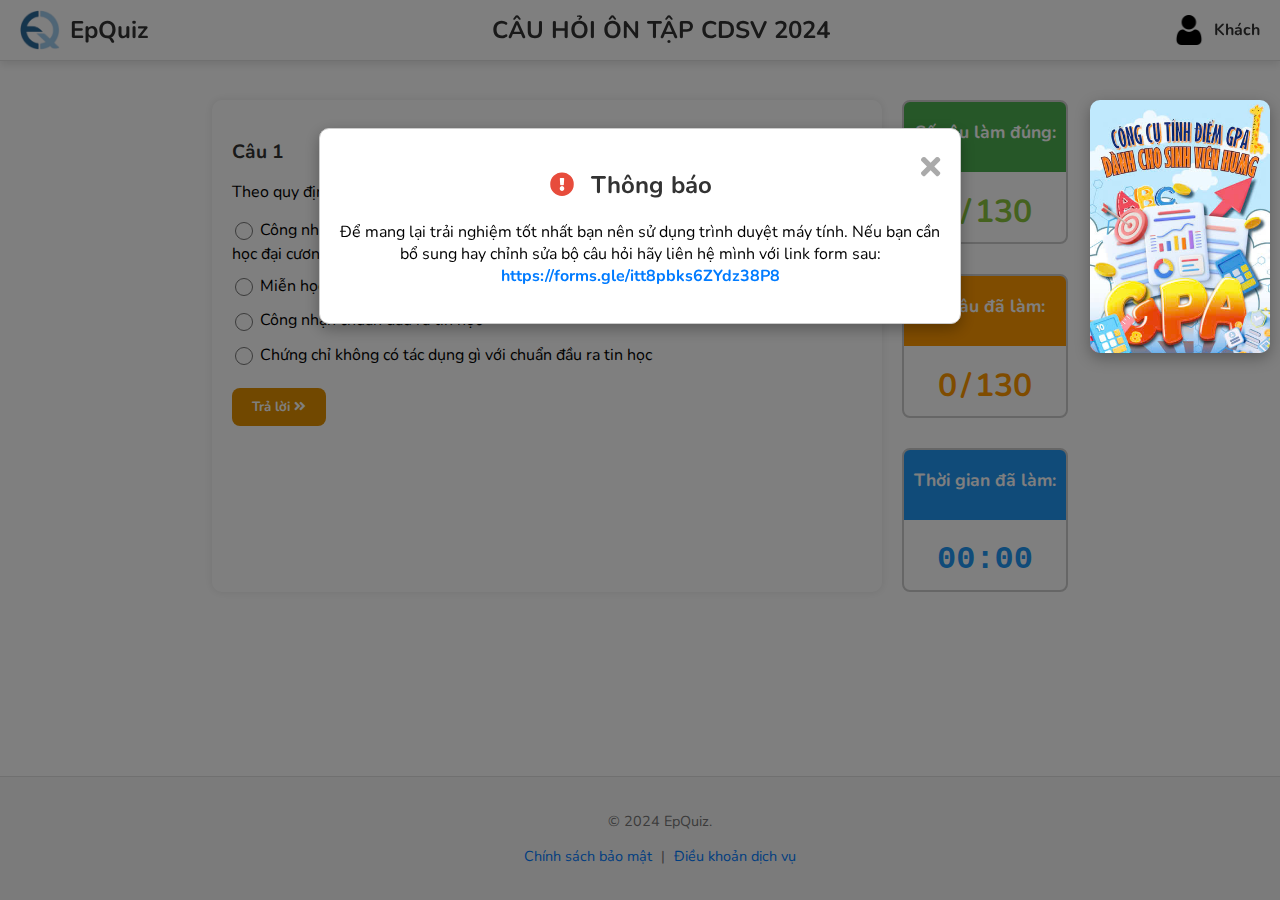
<file: index.html>
<!DOCTYPE html>
<html lang="en">

<head>
  <meta charset="UTF-8">
  <meta name="viewport" content="width=device-width, initial-scale=1.0">
  <meta property="og:title" content="Ôn thi Công dân Sinh viên 2024">
  <meta property="og:description" content="Trang ôn trắc nghiệm Công dân sinh viên tại HUMG">
  <meta property="og:image" content="https://encrypted-tbn0.gstatic.com/images?q=tbn:ANd9GcQWUZMB4Z8d89dnsd3z-belTHuyxl2OoBnrgA&s">
  <meta property="og:url" content="https://epchannel.github.io/on_thi_CDSV_2024">
  <meta property="og:type" content="website">
  <title>Ôn thi Công dân Sinh viên 2024</title>
  <link rel="stylesheet" href="style.css">
  <link rel="preconnect" href="https://fonts.googleapis.com">
  <link rel="preconnect" href="https://fonts.gstatic.com" crossorigin>
  <link href="https://fonts.googleapis.com/css2?family=Nunito:wght@300;400;600;700;800&display=swap" rel="stylesheet">
  <link rel="icon" href="assets/Logo_EQ_small.png" type="image/x-icon">
  <link rel="stylesheet" href="https://cdnjs.cloudflare.com/ajax/libs/font-awesome/5.15.4/css/all.min.css">
  <link href="https://fonts.googleapis.com/css2?family=Roboto:wght@400;500;700&display=swap" rel="stylesheet">
</head>

<body>

  <!-- Banner quảng cáo -->
<div id="adBanner">
  <a href="FrontEnd/gpa.html" target="_blank">
      <img src="assets/banner Oanh.jpg" alt="Quảng cáo">
  </a>
</div>

  <!-- Header -->
  <header>
    <div class="logo">
      <img src="assets/Logo_EQ_small.png" alt="EpQuiz Logo">
      <span>EpQuiz</span>
    </div>
    <nav>
      <a href="https://ctsv.humg.edu.vn/">CÂU HỎI ÔN TẬP CDSV 2024  </a>
    </nav>
    <div class="user">
      <img src="assets/user.png" alt="User Icon">
      <span>Khách</span>
    </div>
  </header>

  <!-- Main Content -->
  <div id="main-container">
    <div id="quiz-container">
        <div id="left-column">
            <div id="question-box-wrapper">
                <div id="question-box">
                    <h3 id="question-number"></h3>
                    <p id="question-text"></p>
                    <form id="answer-list"></form>
                </div>
            </div>
            <div id="submit-answer-container">
                <button id="submit-answer">Trả lời <i class="fa fa-angle-double-right"></i></button>
            </div>
            <div id="correct-answer" class="anwsers-correct sai fw600" style="display: none;"></div>
            <div id="next-question-container" style="display: none;">
                <button id="next-question">Câu hỏi tiếp theo <i class="fa fa-angle-double-right"></i></button>
            </div>
        </div>
        <div id="right-column">
          <div id="stats-box">
              <div class="stat-item">
                  <p>Số câu làm đúng:</p>
                  <div class="stat-group">
                      <span id="correct-count">0</span>
                      <span class="separator">/</span>
                      <span id="total-questions">130</span>
                  </div>
              </div>
              <div class="stat-item">
                  <p>Số câu đã làm:</p>
                  <div class="stat-group">
                      <span id="attempted-count">0</span>
                      <span class="separator">/</span>
                      <span id="total-questions">130</span>
                  </div>
              </div>
              <div class="stat-item">
                  <p>Thời gian đã làm:</p>
                  <div class="stat-group">
                      <span id="elapsed-time">00:00</span>
                  </div>
              </div>
          </div>
      </div>
      
      
      
      
      
    </div>
</div>




  

  

  <!-- Footer -->
  <footer>
    <p>&copy; 2024 EpQuiz.</p>
    <p>
      <a href="#">Chính sách bảo mật</a> | 
      <a href="#">Điều khoản dịch vụ</a>
    </p>
  </footer>
  <button id="onTopBtn" title="Go to top">↑</button>
  <script src="main.js"></script>
  

  <!-- Popup -->
 <!-- Popup -->
<!-- Popup -->
<div id="myPopup" class="popup">
  <div class="popup-content">
    <span class="closeBtn"><i class="fas fa-times"></i></span>
    <h2><i class="fas fa-exclamation-circle"></i> Thông báo</h2>
    <p>Để mang lại trải nghiệm tốt nhất bạn nên sử dụng trình duyệt máy tính. Nếu bạn cần bổ sung hay chỉnh sửa bộ câu hỏi hãy liên hệ mình với link form sau: <a href="https://forms.gle/itt8pbks6ZYdz38P8" target="_blank">https://forms.gle/itt8pbks6ZYdz38P8</a></p>
  </div>
</div>


<script>
// Hiển thị popup khi trang tải
window.onload = function() {
    document.getElementById('myPopup').style.display = 'block';
};

// Đóng popup khi người dùng nhấn nút "x"
document.getElementsByClassName('closeBtn')[0].onclick = function() {
    document.getElementById('myPopup').style.display = 'none';
};

// Đóng popup nếu người dùng click bên ngoài popup
window.onclick = function(event) {
    if (event.target == document.getElementById('myPopup')) {
        document.getElementById('myPopup').style.display = 'none';
    }
};
</script>
</body>


</body>

</html>
</file>
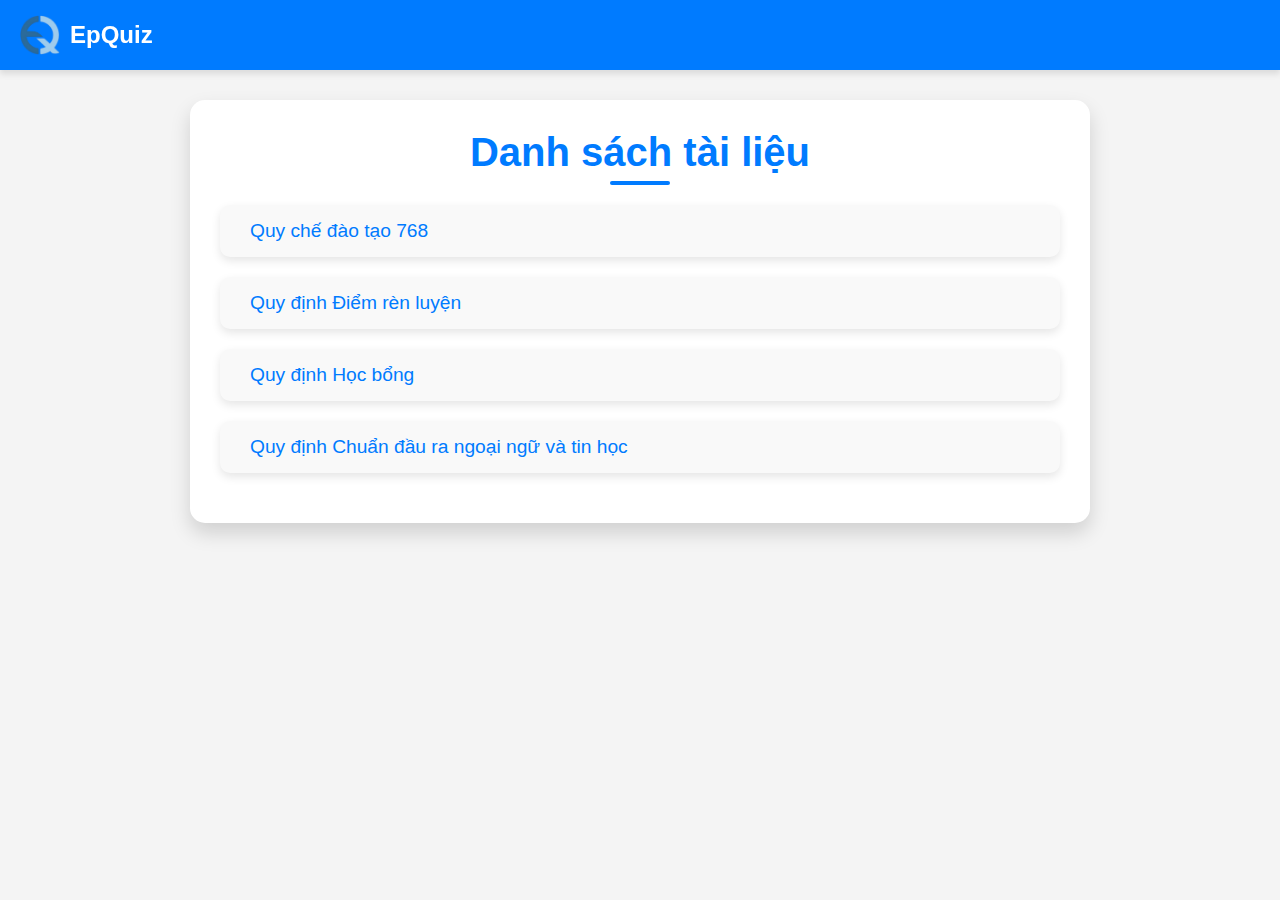
<file: documents.html>
<!DOCTYPE html>
<html lang="en">
<head>
    <meta charset="UTF-8">
    <meta name="viewport" content="width=device-width, initial-scale=1.0">
    <meta property="og:title" content="Danh sách tài liệu PDF - EpQuiz">
    <meta property="og:description" content="Danh sách tài liệu PDF - EpQuiz">
    <title>Danh Sách Tài Liệu PDF</title>
    <link rel="stylesheet" href="/documents/style.css">
    <link rel="icon" href="https://consumersiteimages.trustpilot.net/business-units/541810ac00006400057a5a7a-198x149-1x.jpg" type="image/x-icon">
</head>
<body>

    <!-- Header -->
    <header>
        <div class="logo">
            <img src="/assets/Logo_EQ_small.png" alt="EpQuiz Logo">
            <span>EpQuiz</span>
        </div>
    </header>

    <!-- Main Content -->
    <div id="pdf-container">
        <h1>Danh sách tài liệu</h1>
        <ul class="pdf-list">
            <li>
                <a href="https://drive.google.com/file/d/1Lav1Ri54Y5Z-yljbLWBaKx2jJlJdPh44/preview" target="_blank">
                    <i class="fas fa-file-pdf"></i> 
                    <span>Quy chế đào tạo 768</span>
                    <i class="fas fa-download download-icon"></i>
                </a>
            </li>
            <li>
                <a href="https://drive.google.com/file/d/14opUhyWqnWhcyLnVlNOsw8OHDh3dr_-O/preview" target="_blank">
                    <i class="fas fa-file-pdf"></i> 
                    <span>Quy định Điểm rèn luyện</span>
                    <i class="fas fa-download download-icon"></i>
                </a>
            </li>
            <li>
                <a href="https://drive.google.com/file/d/18bPsLfixugI4q-OLJy9_-e1VN7WNI51D/preview" target="_blank">
                    <i class="fas fa-file-pdf"></i> 
                    <span>Quy định Học bổng</span>
                    <i class="fas fa-download download-icon"></i>
                </a>
            </li>
            <li>
                <a href="https://drive.google.com/file/d/1PG-9a5IuqY5s8Z8X8XBdx5x_5Fsdgev2/preview" target="_blank">
                    <i class="fas fa-file-pdf"></i> 
                    <span>Quy định Chuẩn đầu ra ngoại ngữ và tin học</span>
                    <i class="fas fa-download download-icon"></i>
                </a>
            </li>
            <!-- Thêm các tài liệu khác ở đây -->
        </ul>
</file>
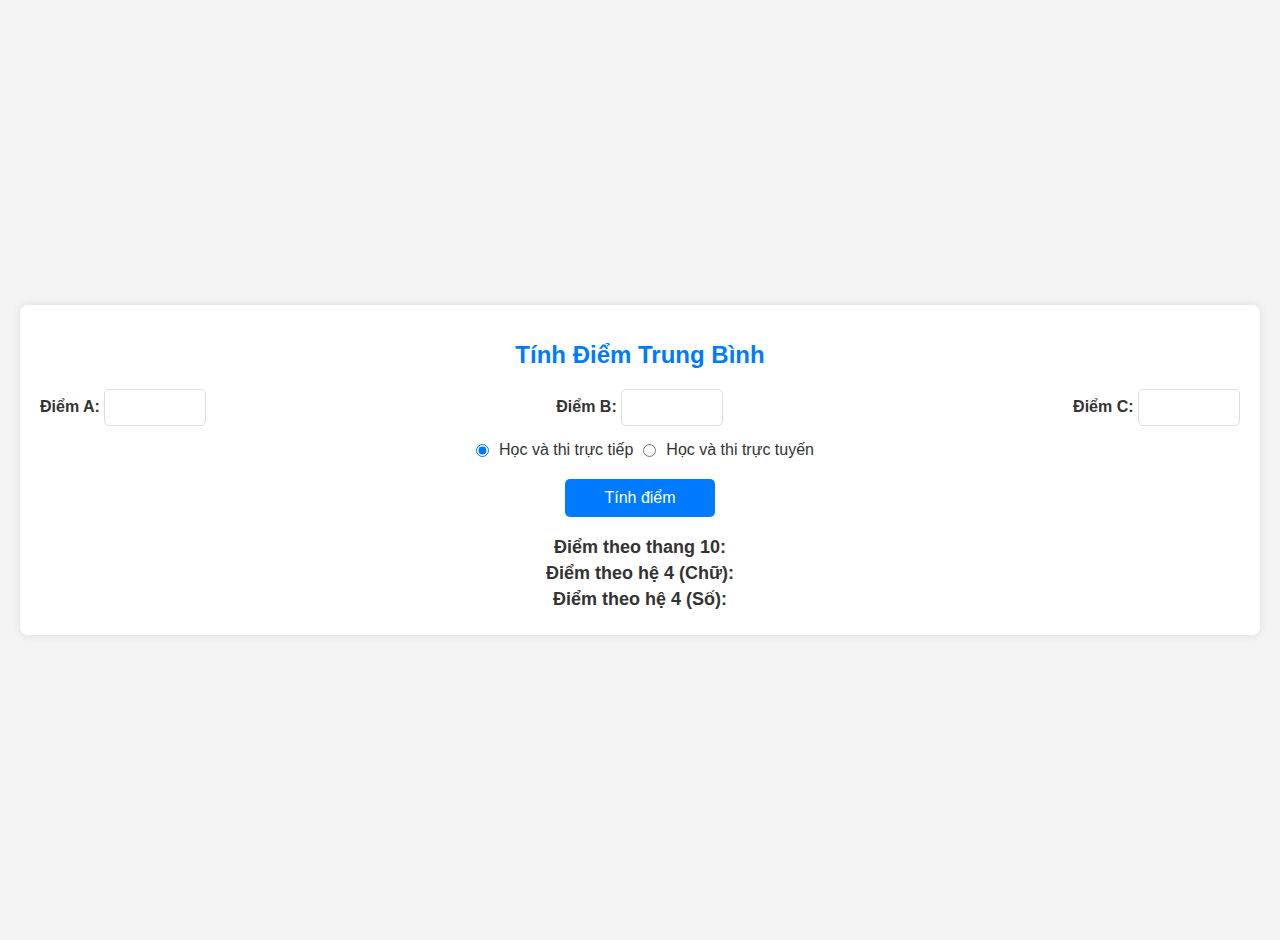
<file: FrontEnd/gpa.html>
<!DOCTYPE html>
<html lang="vi">
<head>
    <meta charset="UTF-8">
    <meta name="viewport" content="width=device-width, initial-scale=1.0">
    <title>Tính Điểm Trung Bình Môn Học HUMG</title>
    
    <style>
        body {
            font-family: Arial, sans-serif;
            background-color: #f4f4f4;
            color: #333;
            margin: 0;
            padding: 20px;
            display: flex;
            justify-content: center;
            align-items: center;
            height: 100vh;
        }
        .container {
            background-color: white;
            padding: 20px;
            border-radius: 8px;
            box-shadow: 0 0 10px rgba(0, 0, 0, 0.1);
            max-width: 100%;
            width: 100%;
            box-sizing: border-box;
            text-align: center;
        }
        h1 {
            color: #007BFF;
            margin-bottom: 20px;
            font-size: 24px;
        }
        .input-group {
            display: flex;
            justify-content: space-between;
            flex-wrap: wrap;
            margin-bottom: 15px;
        }
        .input-group label {
            font-weight: bold;
            margin-bottom: 5px;
        }
        .input-group input[type="number"] {
            padding: 10px;
            border-radius: 5px;
            border: 1px solid #ddd;
            width: 80px;
            text-align: center;
        }
        .mode-group {
            display: flex;
            justify-content: center;
            align-items: center;
            margin-bottom: 20px;
        }
        .mode-group input[type="radio"] {
            margin: 0 10px;
        }
        button {
            background-color: #007BFF;
            color: white;
            padding: 10px 15px;
            border: none;
            border-radius: 5px;
            cursor: pointer;
            font-size: 16px;
            box-sizing: border-box;
            width: 150px;
            margin: 0 auto;
        }
        button:hover {
            background-color: #0056b3;
        }
        .result {
            margin-top: 20px;
            font-size: 18px;
            font-weight: bold;
        }
        .result p {
            margin: 5px 0;
        }
        @media only screen and (max-width: 600px) {
            .input-group {
                flex-direction: column;
                align-items: center;
            }
            .input-group input[type="number"] {
                width: 100%;
                margin-bottom: 10px;
            }
            button {
                width: 100%;
            }
        }
    </style>
    <script>
        function calculateGrade() {
            const A = parseFloat(document.getElementById("A").value);
            const B = parseFloat(document.getElementById("B").value);
            const C = parseFloat(document.getElementById("C").value);
            const mode = document.querySelector('input[name="mode"]:checked').value;

            let finalGrade;
            if (mode === "direct") {
                finalGrade = 0.6 * A + 0.3 * B + 0.1 * C;
            } else {
                finalGrade = 0.5 * A + 0.4 * B + 0.1 * C;
            }

            let gradeLetter;
            let gradePoint;

            if (finalGrade >= 9.0) {
                gradeLetter = "A+";
                gradePoint = 4.0;
            } else if (finalGrade >= 8.5) {
                gradeLetter = "A";
                gradePoint = 3.7;
            } else if (finalGrade >= 8.0) {
                gradeLetter = "B+";
                gradePoint = 3.5;
            } else if (finalGrade >= 7.0) {
                gradeLetter = "B";
                gradePoint = 3.0;
            } else if (finalGrade >= 6.5) {
                gradeLetter = "C+";
                gradePoint = 2.5;
            } else if (finalGrade >= 5.5) {
                gradeLetter = "C";
                gradePoint = 2.0;
            } else if (finalGrade >= 5.0) {
                gradeLetter = "D+";
                gradePoint = 1.5;
            } else if (finalGrade >= 4.0) {
                gradeLetter = "D";
                gradePoint = 1.0;
            } else {
                gradeLetter = "F";
                gradePoint = 0.0;
            }

            document.getElementById("result10").textContent = `Điểm theo thang 10: ${finalGrade.toFixed(2)}`;
            document.getElementById("result4letter").textContent = `Điểm theo hệ 4 (Chữ): ${gradeLetter}`;
            document.getElementById("result4number").textContent = `Điểm theo hệ 4 (Số): ${gradePoint}`;
        }
    </script>
</head>
<body>

    
    <div class="container">
        <h1>Tính Điểm Trung Bình</h1>
        <div class="input-group">
            <div>
                <label for="A">Điểm A:</label>
                <input type="number" id="A" name="A" step="0.1" min="0" max="10" required>
            </div>
            <div>
                <label for="B">Điểm B:</label>
                <input type="number" id="B" name="B" step="0.1" min="0" max="10" required>
            </div>
            <div>
                <label for="C">Điểm C:</label>
                <input type="number" id="C" name="C" step="0.1" min="0" max="10" required>
            </div>
        </div>
        <div class="mode-group">
            <input type="radio" id="direct" name="mode" value="direct" checked>
            <label for="direct">Học và thi trực tiếp</label>
            <input type="radio" id="online" name="mode" value="online">
            <label for="online">Học và thi trực tuyến</label>
        </div>
        <button onclick="calculateGrade()">Tính điểm</button>
        <div class="result">
            <p id="result10">Điểm theo thang 10:</p>
            <p id="result4letter">Điểm theo hệ 4 (Chữ):</p>
            <p id="result4number">Điểm theo hệ 4 (Số):</p>
        </div>
    </div>
</body>
</html>
</file>
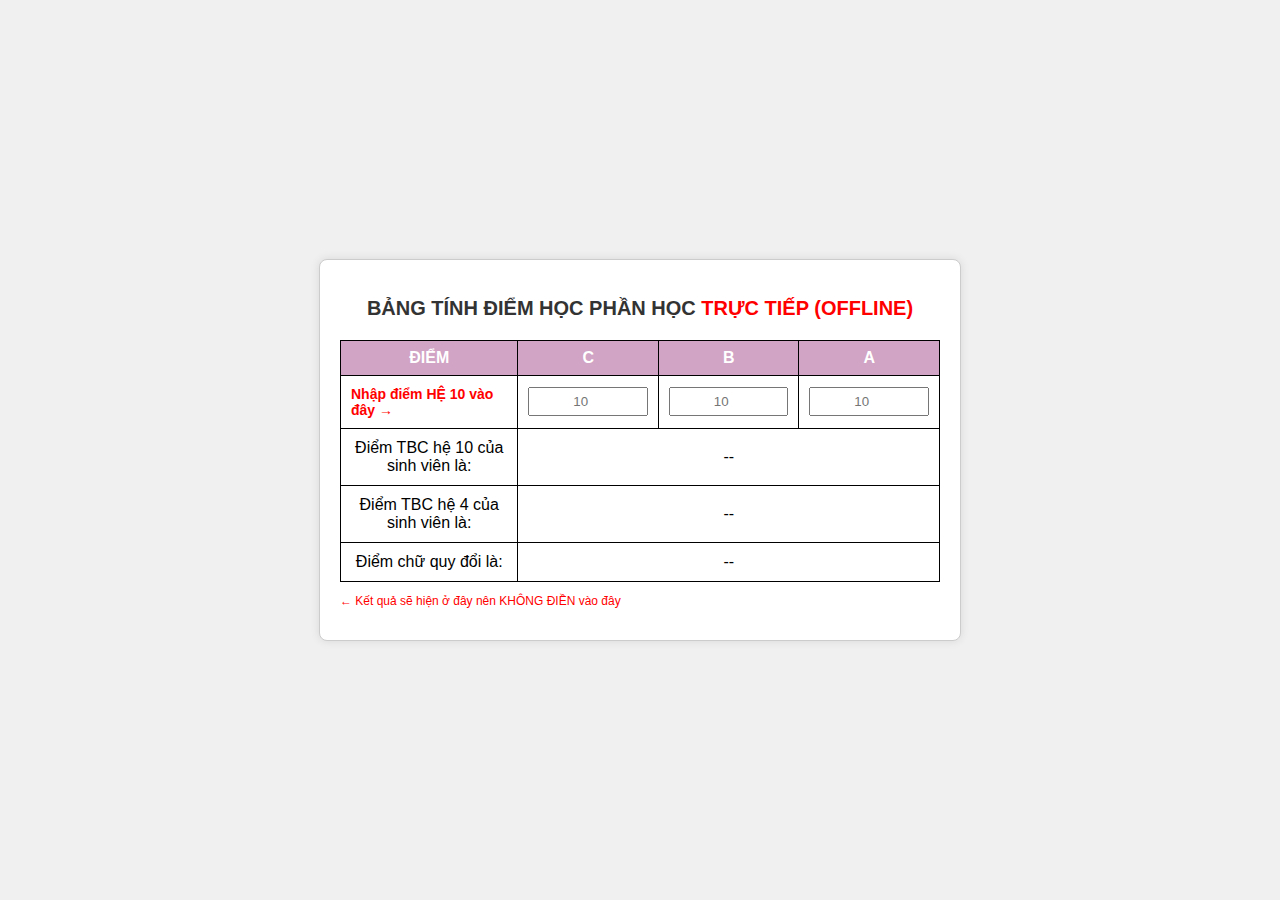
<file: FrontEnd/Web.html>
<!DOCTYPE html>
<html lang="en">
<head>
    <meta charset="UTF-8">
    <meta name="viewport" content="width=device-width, initial-scale=1.0">
    <title>Bảng Tính Điểm</title>
    <link rel="stylesheet" href="styles.css">
</head>
<body>
    <div class="container">
        <h2>BẢNG TÍNH ĐIỂM HỌC PHẦN HỌC <span class="highlight">TRỰC TIẾP (OFFLINE)</span></h2>
        <table>
            <thead>
                <tr>
                    <th>ĐIỂM</th>
                    <th>C</th>
                    <th>B</th>
                    <th>A</th>
                </tr>
            </thead>
            <tbody>
                <tr>
                    <td class="enter-score">Nhập điểm HỆ 10 vào đây →</td>
                    <td><input type="number" id="inputC" placeholder="10"></td>
                    <td><input type="number" id="inputB" placeholder="10"></td>
                    <td><input type="number" id="inputA" placeholder="10"></td>
                </tr>
                <tr>
                    <td>Điểm TBC hệ 10 của sinh viên là:</td>
                    <td colspan="3" id="tbcHe10">--</td>
                </tr>
                <tr>
                    <td>Điểm TBC hệ 4 của sinh viên là:</td>
                    <td colspan="3" id="tbcHe4">--</td>
                </tr>
                <tr>
                    <td>Điểm chữ quy đổi là:</td>
                    <td colspan="3" id="diemChu">--</td>
                </tr>
            </tbody>
        </table>
        <p class="note">← Kết quả sẽ hiện ở đây nên KHÔNG ĐIỀN vào đây</p>
    </div>
    <script src="script.js"></script>
</body>
</html>
</file>
<file: style.css>
body {
    font-family: 'Nunito', sans-serif;
    display: flex;
    flex-direction: column;
    min-height: 100vh; /* Chiều cao tối thiểu là 100% chiều cao khung nhìn */
    margin: 0;
}
h1, h2, h3, h4, h5, h6, p, a, button, input, textarea, label, span, div {
    font-family: 'Nunito', sans-serif;
}

/* Existing media query for mobile devices */
@media only screen and (max-width: 768px) {
    header nav {
        display: none !important; /* Force hiding the menu */
    }

    header .user {
        display: none !important; /* Force hiding the user section */
    }

    #adBanner {
        display: none; /* Ẩn banner trên các thiết bị có chiều rộng màn hình dưới 768px */
    }

    #right-column {
        display: none; /* Ẩn right-column trên các thiết bị có chiều rộng màn hình dưới 768px */
    }
}



/* Header */
header {
    width: 100%;
    max-width: 100%; /* Đảm bảo header không bị thu hẹp */
    background-color: #ffffff;
    padding: 10px 20px;
    color: #333;
    display: flex;
    justify-content: space-between;
    align-items: center;
    position: fixed;
    top: 0;
    left: 0;
    z-index: 1000;
    box-shadow: 0px 4px 8px rgba(0, 0, 0, 0.1);
    border-bottom: 1px solid #e0e0e0;
    box-sizing: border-box; /* Đảm bảo padding và border được tính vào kích thước tổng thể */
}

/* Logo Section */
header .logo {
    display: flex;
    align-items: center;
}

header .logo img {
    height: 40px; /* Giữ kích thước logo */
    margin-right: 10px;
}

header .logo span {
    font-size: 1.5rem;
    font-weight: bold;
    color: #333; /* Đổi màu chữ thành xám đậm */
}

/* Navigation Menu */
header nav {
    display: flex;
    gap: 20px;
}

header nav a {
    color: #333; /* Đổi màu chữ thành xám đậm */
    font-size: 1.5rem;
    text-decoration: none;
    font-weight: bold;
    transition: color 0.3s ease;
}

header nav a:hover {
    color: #007bff; /* Màu chữ khi hover */
}

/* User Section */
header .user {
    display: flex;
    align-items: center;
    flex-shrink: 0; /* Ngăn chặn phần này bị co lại quá nhiều */
}

header .user img {
    height: 30px; /* Giữ kích thước icon */
    margin-right: 10px;
}

header .user span {
    font-size: 1rem;
    font-weight: bold;
    color: #333; /* Đổi màu chữ thành xám đậm */
    white-space: nowrap; /* Ngăn chặn text xuống dòng */
}

/* Footer */
footer {
    width: 100%;
    background-color: #f7f7f7;
    padding: 20px;
    text-align: center;
    font-size: 0.9rem;
    color: #777;
    border-top: 1px solid #e0e0e0;
    margin-top: auto; 
}

footer a {
    color: #007bff;
    text-decoration: none;
    margin: 0 5px;
}

footer a:hover {
    text-decoration: underline;
}

#main-container {
    display: flex;
    justify-content: center; /* Căn giữa hai cột */
    align-items: flex-start;
    padding: 20px;
    margin: 60px auto;
    max-width: 1200px; /* Điều chỉnh tùy theo yêu cầu giao diện */
    gap: 20px; /* Khoảng cách giữa hai cột */
}


/* Quiz Container */
#quiz-container {
    display: flex;
    gap: 20px; /* Khoảng cách giữa hai cột */
}

#left-column, #right-column {
    margin-top: 20px; /* Điều chỉnh giá trị margin này để phù hợp với yêu cầu của bạn */
}

#left-column {
    width: 630px; /* Cố định chiều ngang là 830px */
    background-color: white;
    padding: 20px;
    border-radius: 10px;
    box-shadow: 0 0 10px rgba(0, 0, 0, 0.1);
}

#right-column {
    
    display: flex;
    flex-direction: column;
    gap: 20px;
}

#right-column .stat-item {
    padding: 20px 10px; /* Điều chỉnh padding cho phù hợp */
    border-radius: 8px; /* Bo tròn các góc */
    margin-bottom: 10px; /* Khoảng cách giữa các box */
    color: white; /* Màu chữ là trắng */
    display: flex;
    flex-direction: column;
    justify-content: center; /* Căn giữa theo chiều dọc */
    align-items: center; /* Căn giữa theo chiều ngang */
    background: linear-gradient(to bottom, #4CAF50 50%, white 50%); /* Màu nền chuyển sắc */
    text-align: center; /* Căn giữa văn bản theo chiều ngang */
    height: 100px; /* Đặt chiều cao cố định để dễ căn giữa */
    /* padding-top: 15px; Thêm khoảng cách phía trên */
}

#right-column .stat-item p {
    display: flex;
    align-items: center; /* Căn giữa các phần tử theo chiều dọc */
    justify-content: center; /* Căn giữa các phần tử theo chiều ngang */
    margin: 0;
    padding: 10px 0;
    font-size: 1.1rem; /* Đảm bảo kích thước chữ phù hợp */
}

#right-column .stat-item p span {
    display: inline-block; /* Đảm bảo mỗi phần tử là khối inline để dễ căn chỉnh */
    font-size: inherit; /* Sử dụng kích thước chữ đồng nhất */
    vertical-align: middle; /* Căn chỉnh các span khác theo chiều dọc */
    line-height: 1.5; /* Đảm bảo chiều cao dòng đồng nhất */
}

#right-column .stat-item p span.separator {
    display: inline-block;
    margin: 5 4px;
    font-size: 1.1rem;
    vertical-align: middle;
    line-height: 3; /* Điều chỉnh line-height để phù hợp với các ký tự khác */
}

#right-column .stat-item span {
    font-size: 2rem; /* Điều chỉnh kích thước chữ cho phù hợp */
    margin-top: 50px; /* Khoảng cách trên dòng chữ trong thẻ span */
    line-height: 0.5; /* Khoảng cách dòng cho thẻ span */
}

/* Đảm bảo box cuối cùng không có khoảng cách dưới */
#right-column .stat-item:last-child {
    margin-bottom: 0;
}

#right-column .stat-item:nth-child(2) {
    background: linear-gradient(to bottom, #FF9800 50%, white 50%);
}

#right-column .stat-item:nth-child(3) {
    background: linear-gradient(to bottom, #2196F3 50%, white 50%);
}

#right-column .stat-item p {
    margin: 0;
    padding: 10px 0;
    font-size: 1.1rem; /* Kích thước chữ */
}

#right-column .stat-item span {
    display: block;
    font-size: 2rem; /* Kích thước chữ số */
    color: #8AC53E; /* Màu chữ số (màu của nửa dưới) */
}

#right-column .stat-item:nth-child(2) span {
    color: #FF9800;
}

#right-column .stat-item:nth-child(3) span {
    color: #2196F3;
}


.stat-group {
    display: inline-flex;
    align-items: center;
    justify-content: center; /* Căn giữa các số liệu trong nhóm */
    font-size: 1.1rem;
    line-height: 1.5;
    margin-bottom: 15px; /* Tạo khoảng cách giữa stat-group và viền dưới */
}
/* CSS cho dấu phân cách (separator) */
.stat-group .separator {
    display: inline-block;
    margin: 0 4px;
    font-size: inherit;
    vertical-align: middle;
    line-height: inherit;
}

/* Các phần tử bên trong các cột sẽ giữ nguyên các CSS hiện tại */
#question-box, #submit-answer-container, #correct-answer, #next-question-container {
    width: 100%;
}

#question-number {
    font-size: 1.2rem;
    font-weight: bold;
    margin-bottom: 10px;
    color: #333;
}

 
#question-and-stats {
    display: flex;
    flex-direction: row;
    flex: 1;
    gap: 20px;
}

/* Cột câu hỏi */
#question-box-wrapper {
    flex: 2;
}

/* Cột số liệu */
#stats-box {
    background-color: transparent; /* Làm nền trong suốt */
    border: none; /* Bỏ border */
    padding: 0; /* Đặt lại padding nếu cần */
    display: flex;
    flex-direction: column;
    gap: 20px; /* Đảm bảo khoảng cách giữa các stat-item */
}
.stat-item {
    display: flex;
    flex-direction: column; /* Chia thành hai phần trên và dưới */
    align-items: center; /* Căn giữa nội dung theo chiều ngang */
    padding: 10px;
    border: 2px solid #ccc;
    border-radius: 8px;
    background-color: #f9f9f9;
    text-align: center;
    font-weight: bold;
    margin-bottom: 10px; /* Khoảng cách giữa các stat-item */
}
.stat-item p {
    margin-bottom: 8px; /* Khoảng cách giữa text và stat-group */
    font-size: 1.2rem; /* Kích thước chữ */
}



#elapsed-time {
    font-family: 'Courier New', Courier, monospace;
    font-size: 1.5rem;
    color: #B03611;
}


#question-box {
    display: block;
    width: 100%;
    margin-bottom: 20px;
}   
#correct-answer {
    margin-top: 20px;
    font-weight: bold;
}

#answer-list {
    display: block;
    width: 100%;
    margin-bottom: 20px;
}

#answer-list label {
    display: block; /* Mỗi đáp án sẽ nằm trên một dòng riêng */
    margin-bottom: 10px; /* Thêm khoảng cách giữa các đáp án */
}


#submit-answer-container,
#next-question-container {
    display: flex;
    justify-content: center;
    width: 100%;
    margin-top: 20px;
}

button {
    padding: 10px 20px;
    cursor: pointer;
    border-radius: 8px;
    border: none;
    background-color: rgb(226, 144, 0);
    color: white;
    font-weight: bold;
    transition: background-color 0.3s ease;
}

button:hover {
    background-color: rgb(34, 139, 34);
}



/* Nút On Top */
#onTopBtn {
    display: none;
    position: fixed;
    bottom: 20px;
    right: 30px;
    z-index: 100;
    font-size: 18px;
    background-color: #007bff;
    color: white;
    border: none;
    outline: none;
    cursor: pointer;
    padding: 10px; /* Giảm padding để nút nhỏ hơn */
    border-radius: 50%; /* Làm nút tròn hơn, giảm chiều ngang */
    width: 50px; /* Đặt chiều rộng cố định */
    height: 50px; /* Đặt chiều cao cố định */
    text-align: center; /* Căn giữa nội dung */
    line-height: 30px; /* Căn giữa dấu mũi tên bên trong nút */
    transition: background-color 0.3s ease;
}

input[type="radio"] {
    /* Color & Background */
    background-color: #2888E1;
    background-position: 50% 50%;
    background-repeat: no-repeat;
    color: #000000;

    /* Box */
    height: 18px;
    width: 18px;
    border: 1px solid #2888E1;
    margin: 3px; /* Điều chỉnh khoảng cách để tránh bị sát lề */

    /* Positioning */
    display: inline-block; /* Đổi từ float sang inline-block để không bị ảnh hưởng bởi margin */
    vertical-align: middle; /* Đảm bảo căn giữa với text hoặc các thành phần khác */

    /* Miscellaneous */
    cursor: pointer; /* Đổi cursor để phù hợp với ô tick */

    /* Effects */
    transition: all 0.3s ease; 
    outline: none; /* Bỏ outline màu đỏ để tránh hiện viền không mong muốn */
    box-sizing: border-box;
    /* box-shadow: rgba(13, 110, 253, 0.25) 0px 0px 0px 4px; */
    border-radius: 50%; /* Bo tròn các góc */
}

label {
    display: flex;
    align-items: center; /* Đảm bảo căn giữa nội dung của label */
    /* margin-left: 10px; Tạo khoảng cách giữa label và ô tick để tránh sát lề */
}



#onTopBtn:hover {
    background-color: #0056b3;
}


#correct-answer {
    width: 100%; /* Đảm bảo nó chiếm toàn bộ chiều rộng của cột trái */
    box-sizing: border-box; /* Đảm bảo padding và border được tính trong chiều rộng */
    margin-top: 20px;
    font-weight: bold;
    padding: 10px 20px;
    border: 2px dashed #B03611;
    border-radius: 8px;
    background-color: #f9f9f9;
    display: flex;
    justify-content: center;
    align-items: center;
}





.color_3 {
    color: #d9534f; /* Màu đỏ cho thông báo sai */
}

.color_1 {
    color: #5cb85c; /* Màu xanh cho đáp án đúng */
}

.text-uppercase {
    text-transform: uppercase; /* Chuyển chữ cái thành viết hoa */
}

.fa-xmark {
    margin-right: 5px; /* Khoảng cách giữa biểu tượng và text */
}

.sai {
    color: #d9534f;
}

.fs18 {
    font-size: 18px;
}


/* Popup Background */
.popup {
    display: none; /* Hidden by default */
    position: fixed; /* Stay in place */
    z-index: 1000; /* Sit on top */
    left: 0;
    top: 0;
    width: 100%; /* Full width */
    height: 100%; /* Full height */
    overflow: auto; /* Enable scroll if needed */
    background-color: rgba(0,0,0,0.5); /* Black background with opacity */
}

/* Popup Content */
.popup-content {
    background-color: #fff;
    margin: 10% auto; /* 10% from the top and centered */
    padding: 20px;
    border: 1px solid #ccc;
    width: 80%; /* Width of the popup */
    max-width: 600px; /* Max width of the popup */
    border-radius: 10px; /* Rounded corners */
    box-shadow: 0px 5px 15px rgba(0,0,0,0.3); /* Box shadow for a professional look */
    text-align: center; /* Center the text */
}

/* Close Button */
.closeBtn {
    color: #aaa;
    float: right;
    font-size: 28px;
    font-weight: bold;
    cursor: pointer;
    background: none;
    border: none;
    outline: none;
}

.closeBtn:hover,
.closeBtn:focus {
    color: #000;
}

/* Popup Title */
.popup-content h2 {
    font-size: 24px;
    color: #333;
    margin-bottom: 20px;
    font-family: 'Nunito', sans-serif;
}

.popup-content h2 i {
    margin-right: 10px;
    color: #e74c3c; /* Red color for the icon */
}

/* Style for the link */
.popup-content a {
    color: #007bff;
    text-decoration: none;
    font-weight: bold;
}

.popup-content a:hover {
    text-decoration: underline;
}


/* Style cho Banner quảng cáo */
#adBanner {
    position: fixed; /* Giữ banner ở vị trí cố định */
    top: 100px; /* Tăng khoảng cách từ đỉnh trang để tránh đè lên header */
    right: 10px; /* Cách phải của trang 10px */
    z-index: 1001; /* Đảm bảo banner nằm trên các phần tử khác */
    width: 180px; /* Độ rộng của banner, bạn có thể thay đổi giá trị này */
    height: auto; /* Tự động điều chỉnh chiều cao theo tỷ lệ */
}

#adBanner img {
    width: 100%; /* Đảm bảo hình ảnh chiếm toàn bộ chiều rộng của banner */
    height: auto; /* Đảm bảo hình ảnh giữ nguyên tỷ lệ */
    border-radius: 10px; /* Bo tròn các góc của banner */
    box-shadow: 0px 5px 15px rgba(0, 0, 0, 0.3); /* Tạo đổ bóng cho banner */
    transition: transform 0.3s ease; /* Hiệu ứng hover */
}

#adBanner img:hover {
    transform: scale(1.05); /* Phóng to nhẹ khi hover */
}
</file>
<file: FrontEnd/styles.css>
body {
    font-family: Arial, sans-serif;
    display: flex;
    justify-content: center;
    align-items: center;
    height: 100vh;
    margin: 0;
    background-color: #f0f0f0;
}

.container {
    background-color: #ffffff;
    padding: 20px;
    border-radius: 8px;
    border: 1px solid #ccc;
    box-shadow: 0 0 10px rgba(0, 0, 0, 0.1);
    width: 100%;
    max-width: 600px;
    text-align: center;
}

h2 {
    margin-bottom: 20px;
    color: #333;
    font-size: 20px;
}

table {
    width: 100%;
    border-collapse: collapse;
    margin-bottom: 10px;
}

table, th, td {
    border: 1px solid #000;
}

th {
    background-color: #d1a3c4;
    color: #ffffff;
    padding: 8px;
}

td {
    padding: 10px;
    text-align: center;
}

.enter-score {
    color: red;
    text-align: left;
    font-weight: bold;
    font-size: 14px;
}

input[type="number"] {
    width: 100%;
    padding: 5px;
    box-sizing: border-box;
    text-align: center;
}

.note {
    color: red;
    text-align: left;
    font-size: 12px;
}

.highlight {
    color: red;
    font-weight: bold;
}
</file>
<file: documents/style.css>
/* Reset mặc định của trình duyệt */
* {
    margin: 0;
    padding: 0;
    box-sizing: border-box;
}

/* Font và nền cơ bản */
body {
    font-family: 'Nunito', sans-serif;
    background-color: #f4f4f4;
    color: #333;
}

/* Header */
header {
    background-color: #007bff;
    padding: 15px 20px;
    color: #fff;
    display: flex;
    align-items: center;
    box-shadow: 0px 4px 6px rgba(0, 0, 0, 0.1);
    position: fixed;
    width: 100%;
    top: 0;
    z-index: 1000;
}

header .logo {
    display: flex;
    align-items: center;
}

header .logo img {
    height: 40px;
    margin-right: 10px;
}

header .logo span {
    font-size: 1.5rem;
    font-weight: bold;
}

/* Main Content */
#pdf-container {
    max-width: 900px;
    margin: 100px auto 50px auto; /* Adjusted for fixed header */
    padding: 30px;
    background-color: #fff;
    border-radius: 15px;
    box-shadow: 0px 10px 20px rgba(0, 0, 0, 0.15);
    transition: transform 0.3s ease, box-shadow 0.3s ease;
}

#pdf-container:hover {
    transform: translateY(-5px); /* Nhẹ nhàng nâng lên khi hover */
    box-shadow: 0px 15px 25px rgba(0, 0, 0, 0.2);
}

#pdf-container h1 {
    margin-bottom: 30px;
    font-size: 2.5rem;
    color: #007bff;
    text-align: center;
    position: relative;
}

#pdf-container h1::after {
    content: '';
    width: 60px;
    height: 4px;
    background-color: #007bff;
    position: absolute;
    left: 50%;
    bottom: -10px;
    transform: translateX(-50%);
    border-radius: 2px;
}

.pdf-list {
    list-style-type: none;
    margin-top: 20px;
}

.pdf-list li {
    margin-bottom: 20px;
    padding: 15px;
    background-color: #f9f9f9;
    border-radius: 10px;
    transition: background-color 0.3s ease, transform 0.3s ease;
    display: flex;
    align-items: center;
    box-shadow: 0px 4px 10px rgba(0, 0, 0, 0.1);
}

.pdf-list li:hover {
    background-color: #e9ecef;
    transform: translateX(5px); /* Slide nhẹ sang phải khi hover */
}

.pdf-list a {
    text-decoration: none;
    font-size: 1.2rem;
    color: #007bff;
    transition: color 0.3s ease;
    display: flex;
    align-items: center;
    width: 100%;
}

.pdf-list a i {
    margin-right: 15px;
    font-size: 1.5rem;
    color: #e74c3c; /* Màu đỏ cho biểu tượng PDF */
}

.pdf-list a:hover {
    color: #0056b3;
}

.pdf-list a span {
    flex-grow: 1;
}

.pdf-list a .download-icon {
    font-size: 1.3rem;
    color: #007bff;
    transition: transform 0.3s ease, color 0.3s ease;
}

.pdf-list a:hover .download-icon {
    transform: translateX(5px); /* Slide nhẹ sang phải khi hover */
    color: #0056b3;
}

/* Footer */
footer {
    background-color: #007bff;
    padding: 20px;
    text-align: center;
    color: #fff;
    position: fixed;
    width: 100%;
    bottom: 0;
    box-shadow: 0px -4px 6px rgba(0, 0, 0, 0.1);
    z-index: 1000;
}
</file>
